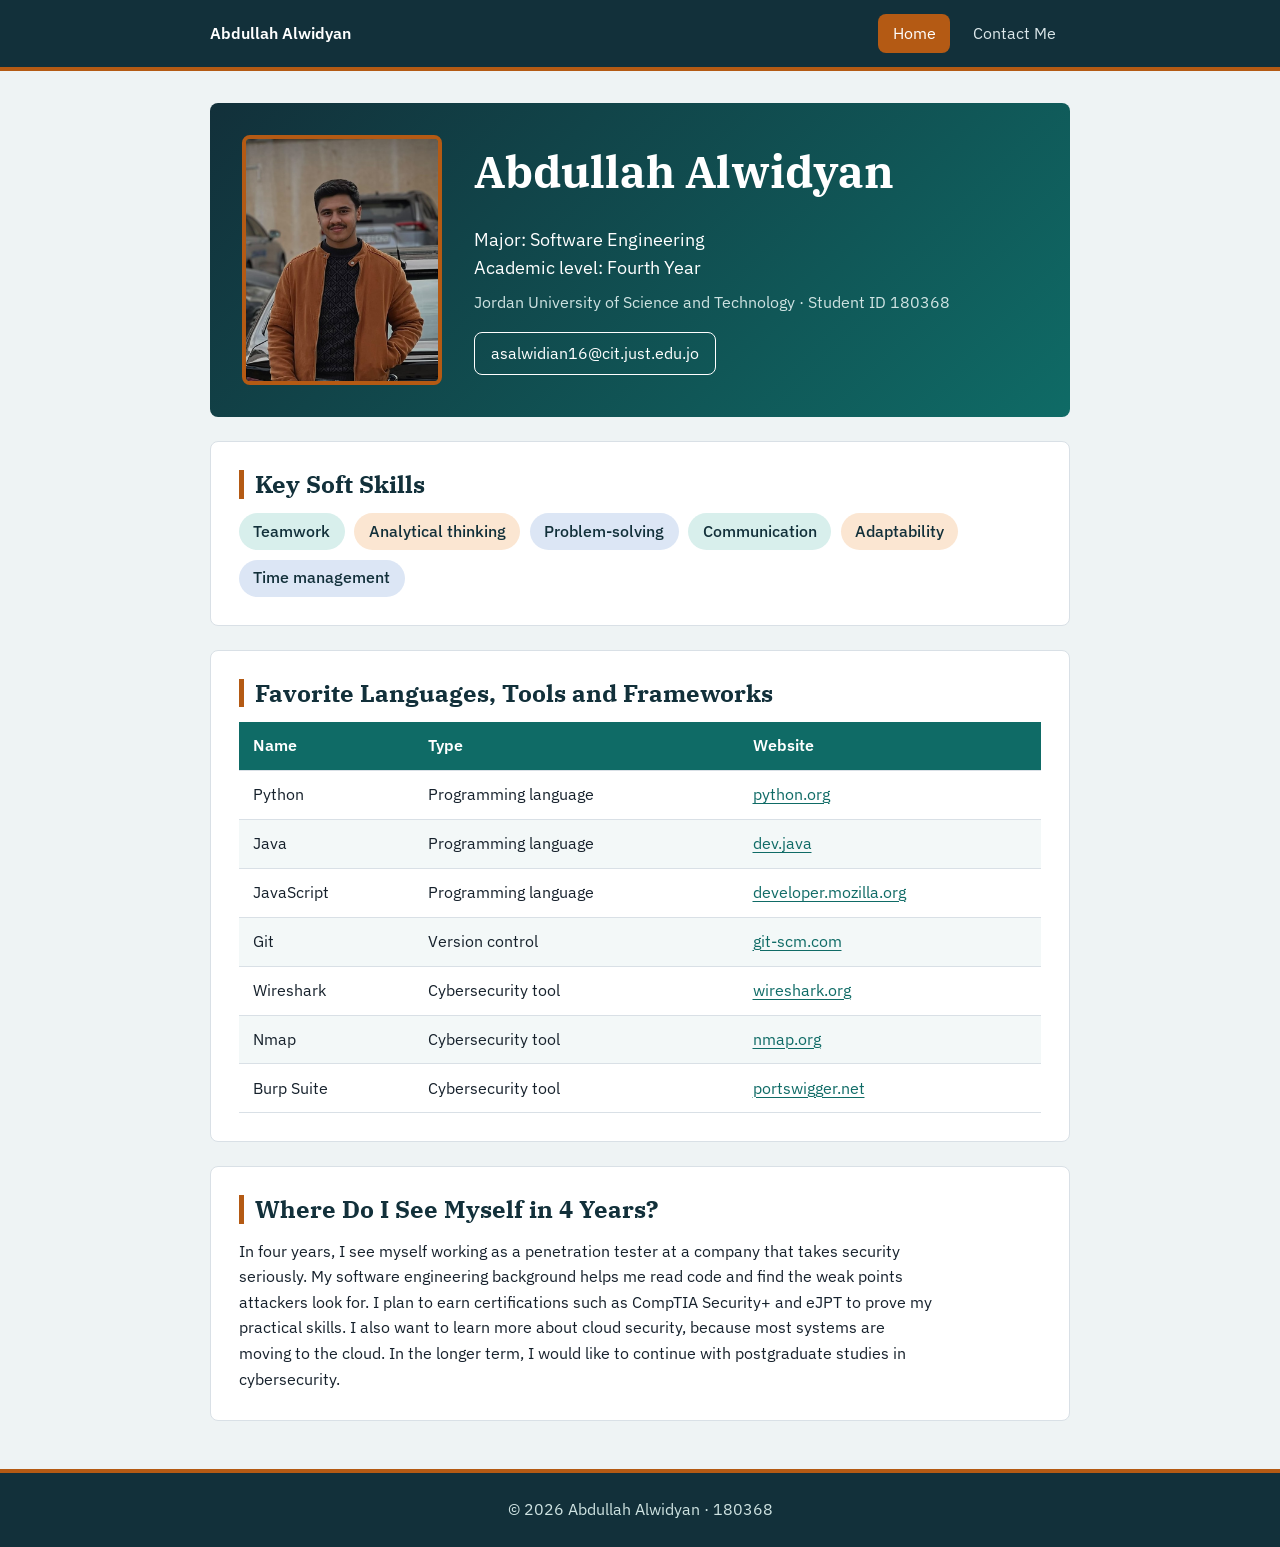
<file: index.html>
<!DOCTYPE html>
<html lang="en">
<head>
  <meta charset="UTF-8">
  <meta name="viewport" content="width=device-width, initial-scale=1">
  <title>180368 | Abdullah Alwidyan</title>
  <meta name="description" content="Portfolio of Abdullah Alwidyan, Software Engineering student at JUST.">
  <link rel="preconnect" href="https://fonts.googleapis.com">
  <link rel="preconnect" href="https://fonts.gstatic.com" crossorigin>
  <link href="https://fonts.googleapis.com/css2?family=IBM+Plex+Sans:wght@400;500;600&family=IBM+Plex+Serif:wght@500;600&display=swap" rel="stylesheet">
  <link rel="stylesheet" href="style.css">
</head>
<body>

  <header class="site-header">
    <nav class="nav">
      <span class="brand">Abdullah Alwidyan</span>
      <ul class="menu">
        <li><a href="index.html" class="active">Home</a></li>
        <li><a href="contact.html">Contact Me</a></li>
      </ul>
    </nav>
  </header>

  <main>
    <section class="hero">
      <div class="photo-frame">
        <span class="initials" aria-hidden="true">AA</span>
        <img src="images/photo.jpg" alt="Professional photo of Abdullah Alwidyan" onerror="this.style.display='none'">
      </div>
      <div class="hero-text">
        <h1>Abdullah Alwidyan</h1>
        <p class="lead">Major: Software Engineering</p>
        <p class="lead">Academic level: Fourth Year</p>
        <p class="meta">Jordan University of Science and Technology &middot; Student ID 180368</p>
        <a class="mail-link" href="mailto:asalwidian16@cit.just.edu.jo">asalwidian16@cit.just.edu.jo</a>
      </div>
    </section>

    <section class="block">
      <h2>Key Soft Skills</h2>
      <ul class="skills">
        <li>Teamwork</li>
        <li>Analytical thinking</li>
        <li>Problem-solving</li>
        <li>Communication</li>
        <li>Adaptability</li>
        <li>Time management</li>
      </ul>
    </section>

    <section class="block">
      <h2>Favorite Languages, Tools and Frameworks</h2>
      <div class="table-wrap">
        <table>
          <thead>
            <tr>
              <th>Name</th>
              <th>Type</th>
              <th>Website</th>
            </tr>
          </thead>
          <tbody>
            <tr>
              <td>Python</td>
              <td>Programming language</td>
              <td><a href="https://www.python.org" target="_blank" rel="noopener">python.org</a></td>
            </tr>
            <tr>
              <td>Java</td>
              <td>Programming language</td>
              <td><a href="https://dev.java" target="_blank" rel="noopener">dev.java</a></td>
            </tr>
            <tr>
              <td>JavaScript</td>
              <td>Programming language</td>
              <td><a href="https://developer.mozilla.org/en-US/docs/Web/JavaScript" target="_blank" rel="noopener">developer.mozilla.org</a></td>
            </tr>
            <tr>
              <td>Git</td>
              <td>Version control</td>
              <td><a href="https://git-scm.com" target="_blank" rel="noopener">git-scm.com</a></td>
            </tr>
            <tr>
              <td>Wireshark</td>
              <td>Cybersecurity tool</td>
              <td><a href="https://www.wireshark.org" target="_blank" rel="noopener">wireshark.org</a></td>
            </tr>
            <tr>
              <td>Nmap</td>
              <td>Cybersecurity tool</td>
              <td><a href="https://nmap.org" target="_blank" rel="noopener">nmap.org</a></td>
            </tr>
            <tr>
              <td>Burp Suite</td>
              <td>Cybersecurity tool</td>
              <td><a href="https://portswigger.net/burp" target="_blank" rel="noopener">portswigger.net</a></td>
            </tr>
          </tbody>
        </table>
      </div>
    </section>

    <section class="block">
      <h2>Where Do I See Myself in 4 Years?</h2>
      <p class="goals">
        In four years, I see myself working as a penetration tester at a company that takes security seriously.
        My software engineering background helps me read code and find the weak points attackers look for.
        I plan to earn certifications such as CompTIA Security+ and eJPT to prove my practical skills.
        I also want to learn more about cloud security, because most systems are moving to the cloud.
        In the longer term, I would like to continue with postgraduate studies in cybersecurity.
      </p>
    </section>
  </main>

  <footer class="site-footer">
    <p>&copy; 2026 Abdullah Alwidyan &middot; 180368</p>
  </footer>

</body>
</html>
</file>
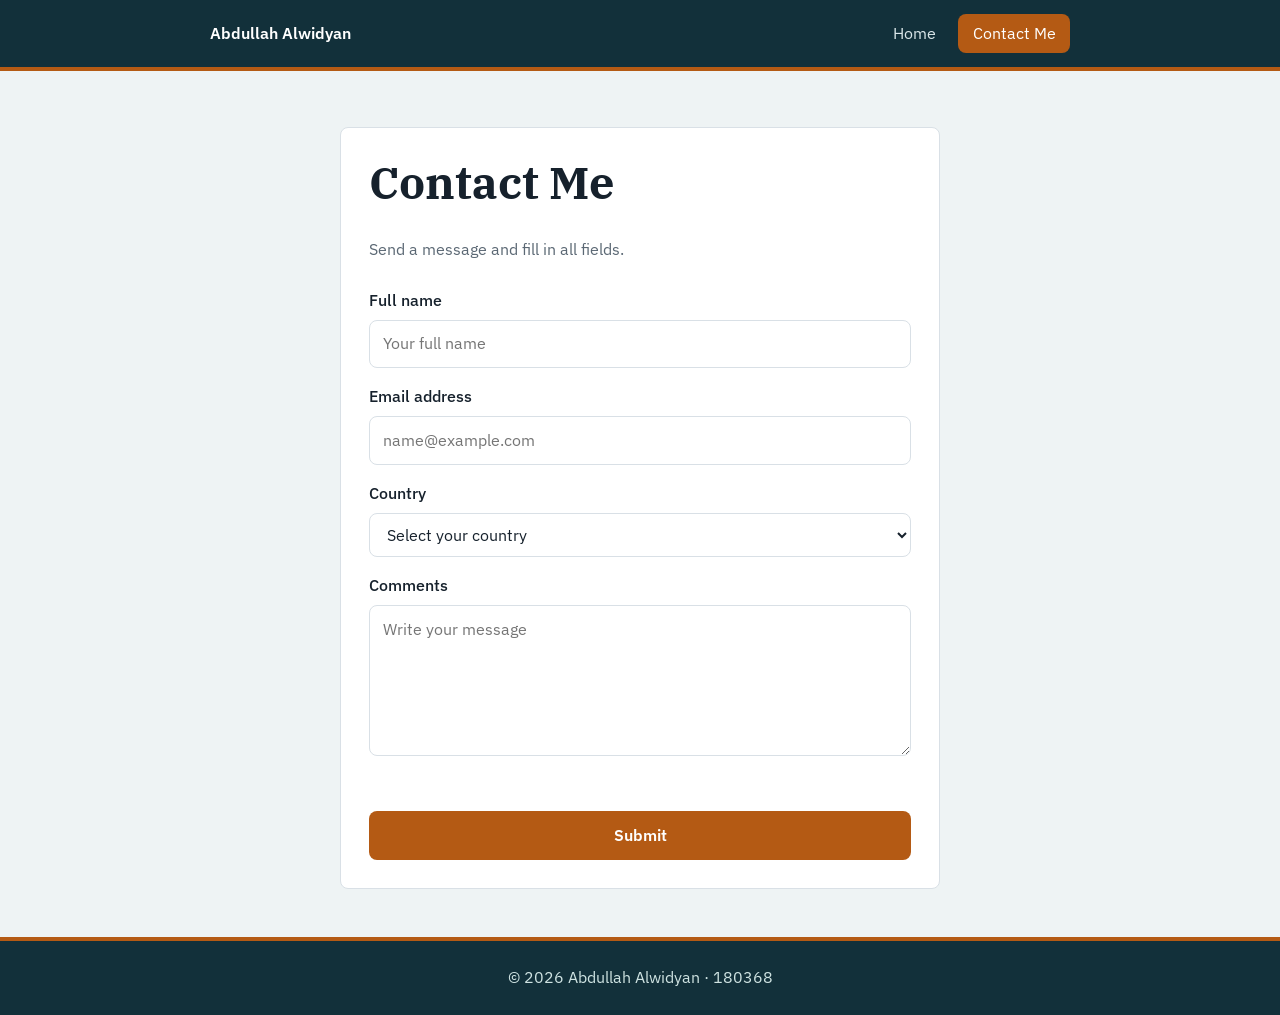
<file: contact.html>
<!DOCTYPE html>
<html lang="en">
<head>
  <meta charset="UTF-8">
  <meta name="viewport" content="width=device-width, initial-scale=1">
  <title>Contact Me | 180368 Abdullah Alwidyan</title>
  <link rel="preconnect" href="https://fonts.googleapis.com">
  <link rel="preconnect" href="https://fonts.gstatic.com" crossorigin>
  <link href="https://fonts.googleapis.com/css2?family=IBM+Plex+Sans:wght@400;500;600&family=IBM+Plex+Serif:wght@500;600&display=swap" rel="stylesheet">
  <link rel="stylesheet" href="style.css">
</head>
<body>

  <header class="site-header">
    <nav class="nav">
      <span class="brand">Abdullah Alwidyan</span>
      <ul class="menu">
        <li><a href="index.html">Home</a></li>
        <li><a href="contact.html" class="active">Contact Me</a></li>
      </ul>
    </nav>
  </header>

  <main>
    <section class="block narrow">
      <h1>Contact Me</h1>
      <p class="lead-small">Send a message and fill in all fields.</p>

      <form id="contactForm" novalidate>
        <label for="fullName">Full name</label>
        <input type="text" id="fullName" name="fullName" placeholder="Your full name">

        <label for="email">Email address</label>
        <input type="email" id="email" name="email" placeholder="name@example.com">

        <label for="country">Country</label>
        <select id="country" name="country">
          <option value="">Select your country</option>
          <option>Jordan</option>
          <option>Saudi Arabia</option>
          <option>United Arab Emirates</option>
          <option>Kuwait</option>
          <option>Qatar</option>
          <option>Bahrain</option>
          <option>Oman</option>
          <option>Iraq</option>
          <option>Syria</option>
          <option>Lebanon</option>
          <option>Palestine</option>
          <option>Egypt</option>
          <option>Morocco</option>
          <option>Tunisia</option>
          <option>Algeria</option>
          <option>Turkey</option>
          <option>United Kingdom</option>
          <option>United States</option>
          <option>Canada</option>
          <option>Germany</option>
          <option>France</option>
          <option>Other</option>
        </select>

        <label for="comments">Comments</label>
        <textarea id="comments" name="comments" rows="5" placeholder="Write your message"></textarea>

        <p id="formError" class="error" role="alert"></p>

        <button type="submit">Submit</button>
      </form>
    </section>
  </main>

  <footer class="site-footer">
    <p>&copy; 2026 Abdullah Alwidyan &middot; 180368</p>
  </footer>

  <script src="script.js"></script>
</body>
</html>
</file>
<file: style.css>
:root {
  --bg: #f4f6f8;
  --surface: #ffffff;
  --ink: #16212c;
  --muted: #5b6874;
  --line: #d9e0e6;
  --accent: #0f6b66;
  --accent-dark: #0a4d49;
  --error: #b3261e;
  --radius: 8px;
}

* { box-sizing: border-box; }

html { scroll-behavior: smooth; }

body {
  margin: 0;
  background: var(--bg);
  color: var(--ink);
  font-family: "IBM Plex Sans", Arial, sans-serif;
  line-height: 1.6;
}

h1, h2 {
  font-family: "IBM Plex Serif", Georgia, serif;
  line-height: 1.2;
  margin: 0 0 0.6em;
}

h1 { font-size: clamp(2rem, 5vw, 2.8rem); }
h2 { font-size: 1.5rem; }

a { color: var(--accent); text-decoration-thickness: 1px; text-underline-offset: 3px; }
a:hover { color: var(--accent-dark); }

:focus-visible {
  outline: 3px solid var(--accent);
  outline-offset: 2px;
}

.site-header {
  position: sticky;
  top: 0;
  background: var(--surface);
  border-bottom: 1px solid var(--line);
  z-index: 10;
}

.nav {
  max-width: 900px;
  margin: 0 auto;
  padding: 0.9rem 1.25rem;
  display: flex;
  justify-content: space-between;
  align-items: center;
  gap: 1rem;
}

.brand { font-weight: 600; }

.menu {
  display: flex;
  gap: 0.5rem;
  list-style: none;
  margin: 0;
  padding: 0;
}

.menu a {
  display: block;
  padding: 0.4rem 0.9rem;
  border-radius: var(--radius);
  color: var(--ink);
  text-decoration: none;
  transition: background-color 0.2s, color 0.2s;
}

.menu a:hover { background: var(--bg); }

.menu a.active {
  background: var(--accent);
  color: #fff;
}

main {
  max-width: 900px;
  margin: 0 auto;
  padding: 2rem 1.25rem 3rem;
}

.block {
  background: var(--surface);
  border: 1px solid var(--line);
  border-radius: var(--radius);
  padding: 1.75rem;
  margin-top: 1.5rem;
}

.narrow { max-width: 600px; margin-left: auto; margin-right: auto; }

.hero {
  display: grid;
  grid-template-columns: 200px 1fr;
  gap: 2rem;
  align-items: center;
  background: var(--surface);
  border: 1px solid var(--line);
  border-radius: var(--radius);
  padding: 2rem;
}

.photo-frame {
  position: relative;
  width: 200px;
  aspect-ratio: 4 / 5;
  border-radius: var(--radius);
  overflow: hidden;
  background: var(--accent);
}

.photo-frame img {
  position: absolute;
  inset: 0;
  width: 100%;
  height: 100%;
  object-fit: cover;
}

.initials {
  position: absolute;
  inset: 0;
  display: grid;
  place-items: center;
  color: #fff;
  font-family: "IBM Plex Serif", Georgia, serif;
  font-size: 3.5rem;
}

.lead { margin: 0; font-size: 1.1rem; }
.lead-small { color: var(--muted); margin-top: 0; }
.meta { color: var(--muted); margin: 0.5rem 0 1rem; }

.mail-link {
  display: inline-block;
  padding: 0.5rem 1rem;
  border: 1px solid var(--accent);
  border-radius: var(--radius);
  text-decoration: none;
  transition: background-color 0.2s, color 0.2s;
}

.mail-link:hover {
  background: var(--accent);
  color: #fff;
}

.skills {
  display: flex;
  flex-wrap: wrap;
  gap: 0.6rem;
  list-style: none;
  margin: 0;
  padding: 0;
}

.skills li {
  padding: 0.35rem 0.9rem;
  border: 1px solid var(--line);
  border-radius: 999px;
  background: var(--bg);
}

.table-wrap { overflow-x: auto; }

table {
  width: 100%;
  border-collapse: collapse;
}

th, td {
  text-align: left;
  padding: 0.7rem 0.9rem;
  border-bottom: 1px solid var(--line);
}

th {
  background: var(--bg);
  font-weight: 600;
}

tbody tr:hover { background: #f0f6f5; }

.goals { margin: 0; max-width: 70ch; }

form { display: grid; gap: 0.4rem; }

label { font-weight: 500; margin-top: 0.6rem; }

input, select, textarea {
  width: 100%;
  padding: 0.65rem 0.8rem;
  border: 1px solid var(--line);
  border-radius: var(--radius);
  font: inherit;
  background: #fff;
  color: var(--ink);
}

input:focus, select:focus, textarea:focus {
  border-color: var(--accent);
  outline: 2px solid var(--accent);
  outline-offset: 0;
}

textarea { resize: vertical; }

button {
  margin-top: 0.8rem;
  padding: 0.75rem 1.5rem;
  border: 0;
  border-radius: var(--radius);
  background: var(--accent);
  color: #fff;
  font: inherit;
  font-weight: 600;
  cursor: pointer;
  transition: background-color 0.2s;
}

button:hover { background: var(--accent-dark); }

.error {
  color: var(--error);
  min-height: 1.4em;
  margin: 0.4rem 0 0;
}

.site-footer {
  text-align: center;
  padding: 1.5rem;
  color: var(--muted);
  border-top: 1px solid var(--line);
}

.site-footer p { margin: 0; }

@media (max-width: 640px) {
  .hero {
    grid-template-columns: 1fr;
    justify-items: start;
  }
  .nav { flex-direction: column; align-items: flex-start; }
}

@media (prefers-reduced-motion: reduce) {
  * { transition: none !important; scroll-behavior: auto !important; }
}

:root {
  --navy: #12303a;
  --amber: #b45a14;
  --amber-dark: #8f4610;
}

body { background: #eef3f4; }

.site-header {
  background: var(--navy);
  border-bottom: 4px solid var(--amber);
}
.brand { color: #fff; }
.menu a { color: #dbe7ea; }
.menu a:hover { background: rgba(255, 255, 255, 0.12); color: #fff; }
.menu a.active { background: var(--amber); color: #fff; }

.hero {
  background: linear-gradient(135deg, var(--navy), var(--accent));
  border: 0;
  color: #fff;
}
.hero h1 { color: #fff; }
.hero .meta { color: #cfe3e2; }
.photo-frame { border: 4px solid var(--amber); }
.mail-link { border-color: #fff; color: #fff; }
.mail-link:hover { background: #fff; color: var(--navy); }

h2 {
  color: var(--navy);
  border-left: 5px solid var(--amber);
  padding-left: 0.7rem;
}

.skills li { border: 0; color: var(--navy); font-weight: 500; }
.skills li:nth-child(3n+1) { background: #d8efec; }
.skills li:nth-child(3n+2) { background: #fbe6d2; }
.skills li:nth-child(3n+3) { background: #dce6f5; }

th { background: var(--accent); color: #fff; }
tbody tr:nth-child(even) { background: #f3f8f8; }
tbody tr:hover { background: #fbe6d2; }

button { background: var(--amber); }
button:hover { background: var(--amber-dark); }
input:focus, select:focus, textarea:focus { border-color: var(--amber); outline-color: var(--amber); }

.site-footer {
  background: var(--navy);
  color: #cfe3e2;
  border-top: 4px solid var(--amber);
}
</file>
